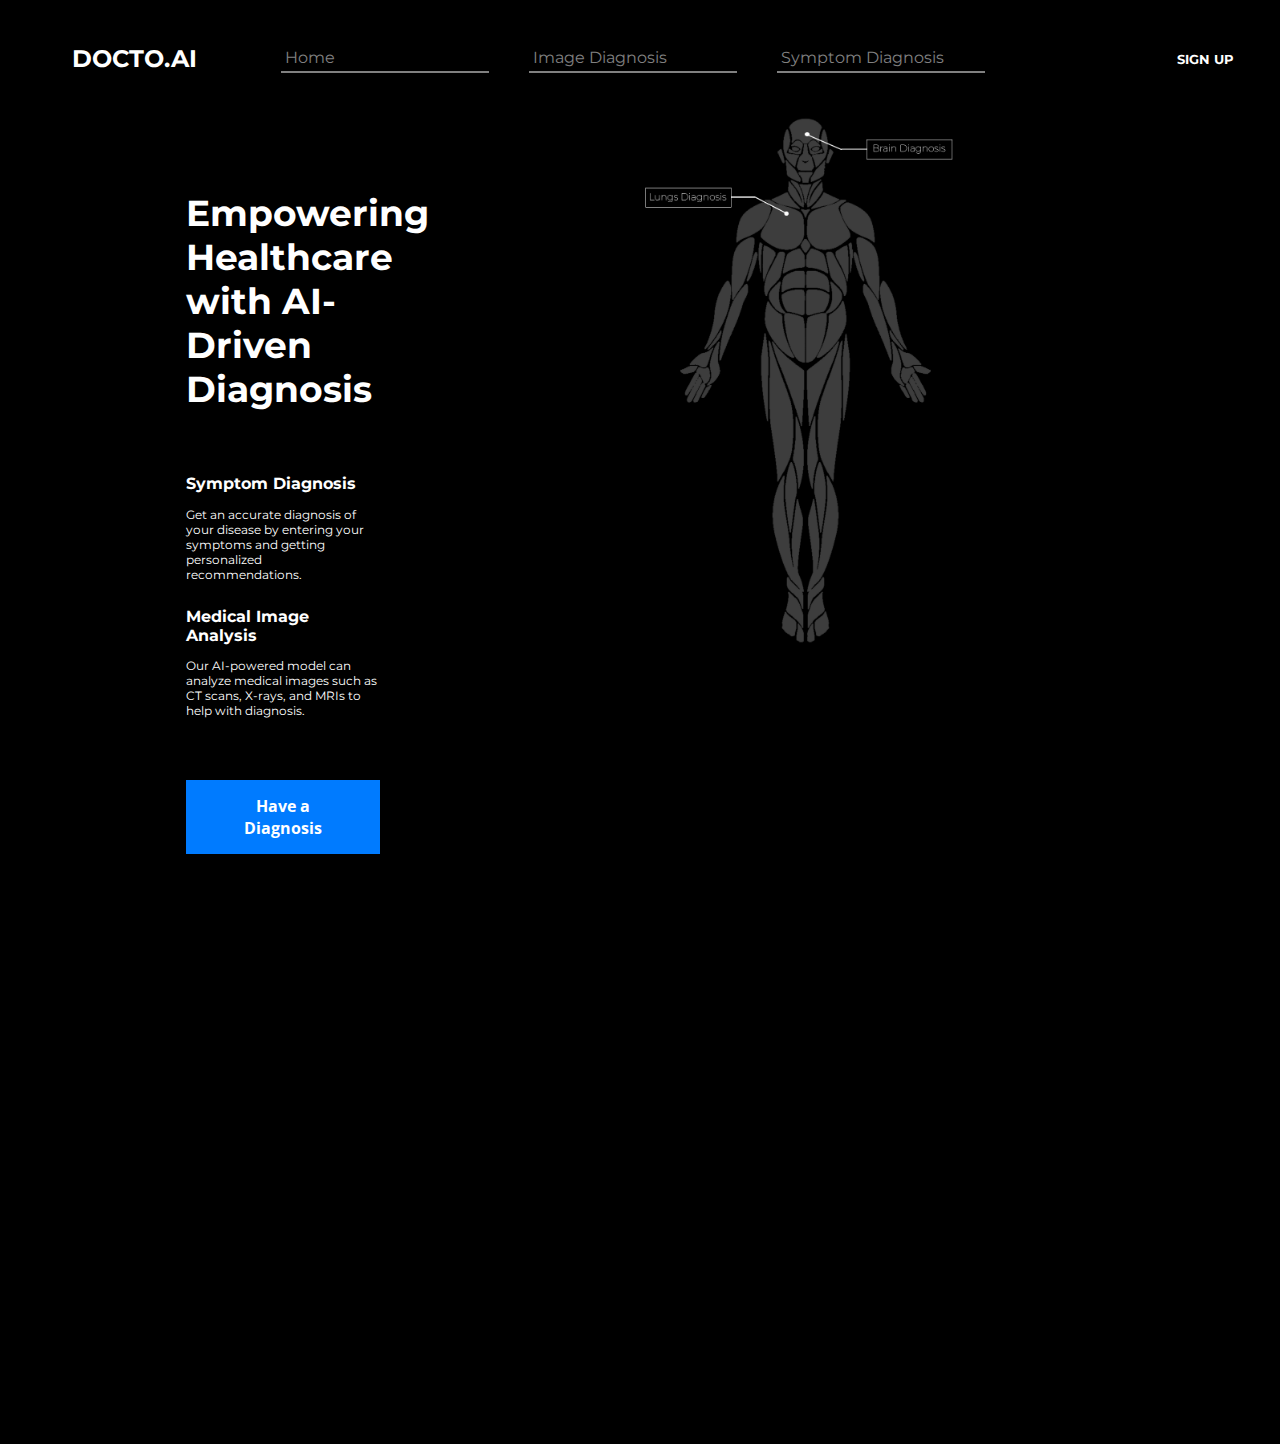
<file: index.html>
<!DOCTYPE html>
<html lang="en">
<head>
    <meta charset="UTF-8">
    <meta http-equiv="X-UA-Compatible" content="IE=edge">
    <meta name="viewport" content="width=device-width, initial-scale=1.0">
    <link rel="stylesheet" href="./style.css">
    <title>Document</title>
</head>
<body>

    <nav class="navigation">
        <div class="logo">DOCTO.AI</div>
        <ul class="nav-links">
          <li class="active">
           <a><span>Home</span></a> 
          </li>
          <li >
            <a href="pages/ImageDiagnosis.html"><span> Image Diagnosis
            </span></a> 
          </li>
          <li>
            <a><span>Symptom Diagnosis</span></a> 
          </li>
        </ul>
        <div class="sign_up">
          <button class="btn"><a href="">SIGN UP</a></button>
        </div>
      </nav>

      <div class="home">
        <div class="features">
          <h1 class="features-header">
            Empowering Healthcare with AI-Driven Diagnosis
          </h1>
          <div class="features-list">
            <div class="features-item">
              <h2 class="features-item-header">Symptom Diagnosis</h2>
              <p class="features-item-description">
                Get an accurate diagnosis of your disease by entering your
                symptoms and getting personalized recommendations.
              </p>
            </div>
            <div class="features-item">
              <h2 class="features-item-header">Medical Image Analysis</h2>
              <p class="features-item-description">
                Our AI-powered model can analyze medical images such as CT scans,
                X-rays, and MRIs to help with diagnosis.
              </p>
            </div>
          </div>
          <a href="./pages/ImageDiagnosis.html"><button class="features-button">Have a Diagnosis</button></a>
        </div>
        <div class="body-image">
          <img src = "./images/FullFullBody.png" alt = "body"/>
        </div>
      </div>
   
</body>
</html>
</file>
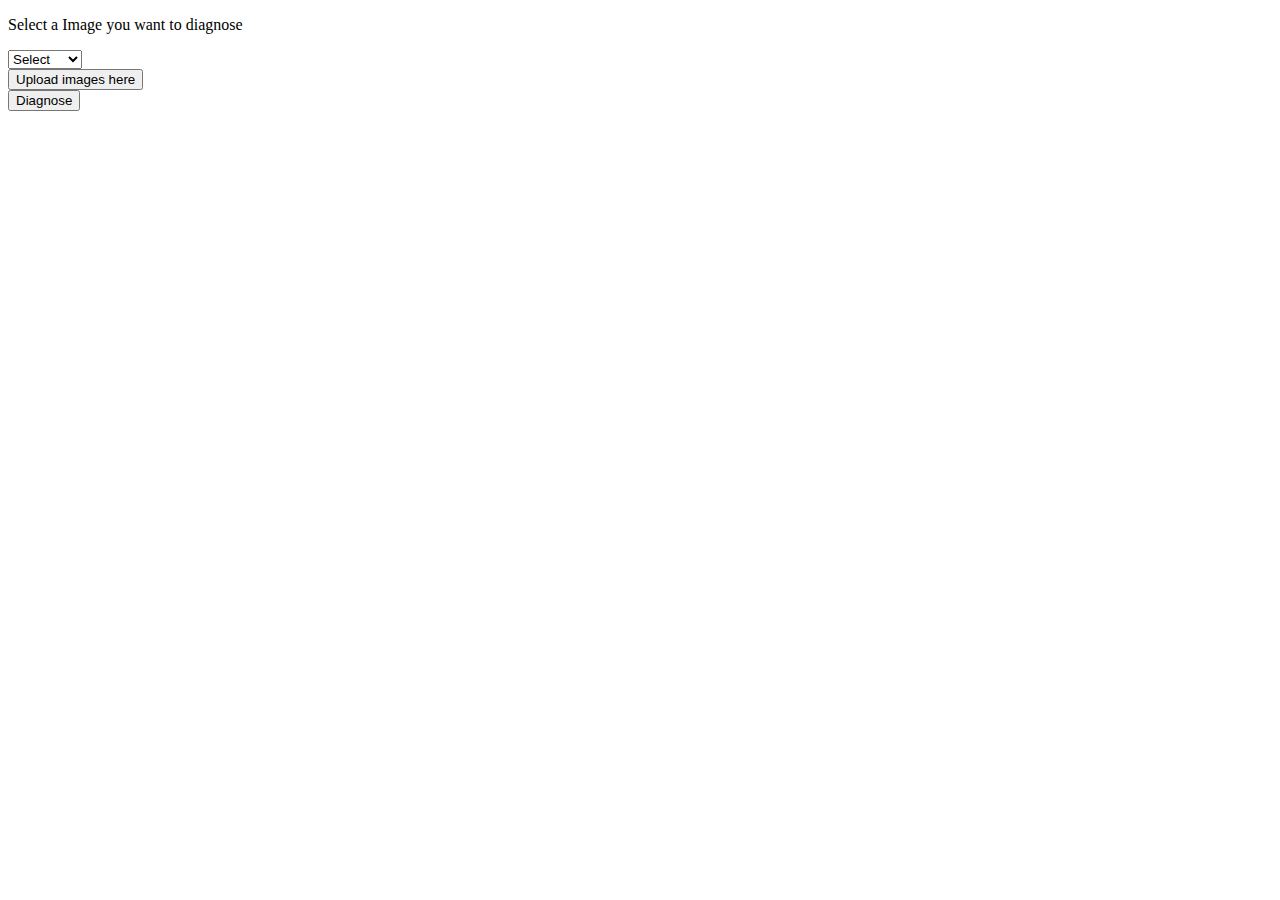
<file: DiagnoseHome.html>
<!DOCTYPE html>
<html lang="en">
  <head>
    <meta charset="UTF-8" />
    <meta http-equiv="X-UA-Compatible" content="IE=edge" />
    <meta name="viewport" content="width=device-width, initial-scale=1.0" />
    <title>Image Analysis</title>
  </head>
  <body>
    <div class="drop-menu">
      <p>Select a Image you want to diagnose</p>
      <select>
        <option value="option1">Select</option>
        <option value="option2">CT Scan</option>
        <option value="option3">MRI</option>
      </select>

      <div class="selected-content">
        <div class="imgtag">
          <button class="img-box">Upload images here</button>
        </div>
        <button class="btn">Diagnose</button>
      </div>
    </div>
  </body>
</html>
</file>
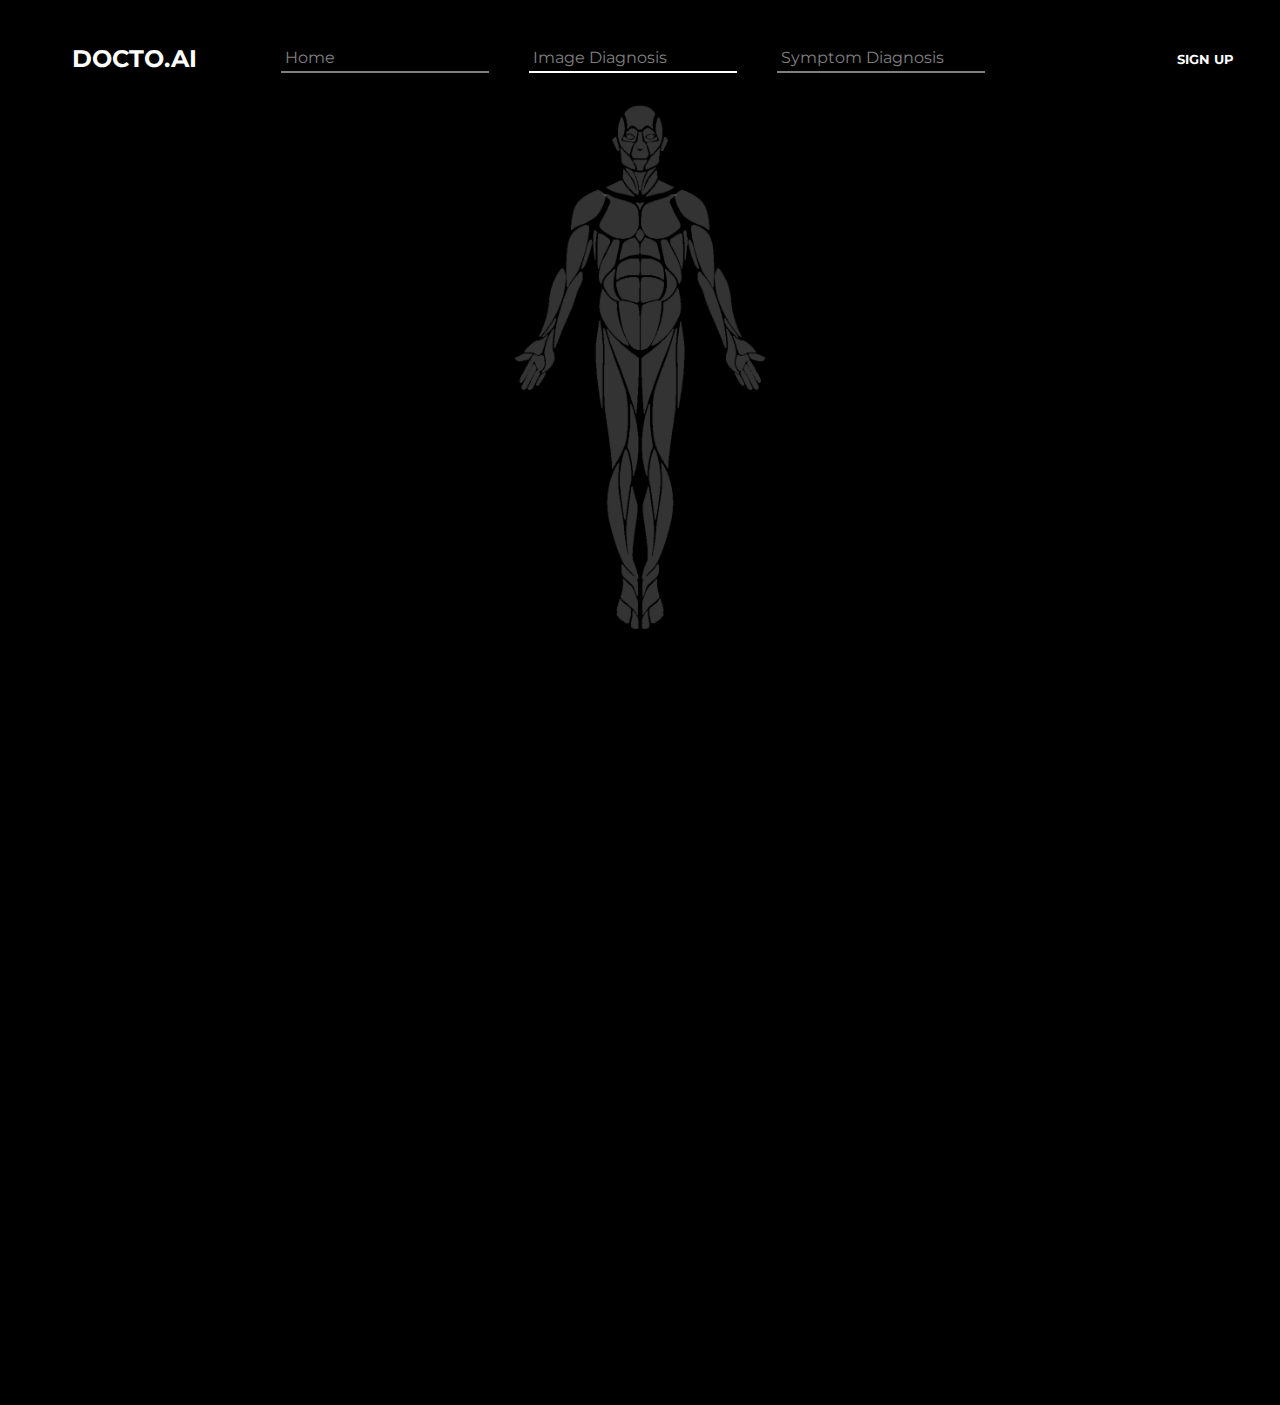
<file: pages/ImageDiagnosis.html>
<!DOCTYPE html>
<html lang="en">
<head>
    <meta charset="UTF-8">
    <meta http-equiv="X-UA-Compatible" content="IE=edge">
    <meta name="viewport" content="width=device-width, initial-scale=1.0">
    <link rel="stylesheet" href="ImageDiagnosis.css"/>
    <title>Document</title>
</head>
<body>
    <nav class="navigation">
        <div class="logo">DOCTO.AI</div>
        <ul class="nav-links">
          <li >
           <a href="../index.html"><span>Home</span></a> 
          </li>
          <li class="active">
            <a><span> Image Diagnosis
            </span></a> 
          </li>
          <li>
            <a><span>Symptom Diagnosis</span></a> 
          </li>
        </ul>
        <div class="sign_up">
          <button class="btn"><a href="">SIGN UP</a></button>
        </div>
      </nav>
   
      <div class="diagnoseBody">
        <div class="body-image">
          <div class="full-body">
            <img src="../images/FullBody.png" alt="full-body"></img></a>
          </div>
          <div class="head">
            <a href="./HeadDiagnosis.html"><img src="../images/head.png" alt="head"></img></a>
          </div>
          <div class="lungs">
            <a href="./DiagnoseHomePne.html"><img src="../images/lungs.png" alt="lungs"></img></a>
          </div>
        </div>
      </div>
</body>
</html>
</file>
<file: style.css>
@import url("https://fonts.googleapis.com/css2?family=Fredoka+One&family=Montserrat:wght@100&family=Open+Sans&family=Oswald:wght@300;500&family=Poppins&family=Rowdies&display=swap");

body {
  background-color: black;
  font-family: "Montserrat", sans-serif;
}

.navigation {
  display: flex;
  width: 100%;
  align-items: center;
  vertical-align: middle;
  margin: 24px;
  margin-left: 64px;
}

.logo {
  font-size: x-large;
  font-weight: bolder;
  margin-right: 64px;
  color: white;
}

.nav-links {
  display: flex;
  list-style: none;
  padding: 0;
  margin: 0;
}

.nav-links li {
  display: inline-block;
  min-width: 200px;
  text-decoration: none;
  color: gray;
  border-bottom: 2px solid gray;
  transition: color 0.2s ease, border-color 0.2s ease;
  margin: 20px;
  text-align: left;
  text-decoration: none;
  padding: 4px;
}

.nav-links li:hover,
.nav-links li:focus,
.nav-links liactive {
  color: white;
  font-weight: bold;
  border-bottom-color: white;
}

.nav-links li a {
  text-decoration: none;
  color: gray;
}

.nav-links li a.active,
.nav-links li a:hover {
  text-decoration: none;
  color: white;
  font-weight: bold;
}

.sign_up {
  display: flex;
  flex-direction: row;
  list-style: none;
  padding: 0;
}

.sign_up button {
  display: inline-block;
  min-width: 200px;
  text-decoration: none;
  color: white;
  background-color: transparent;
  transition: color 0.2s ease, border-color 0.2s ease;
  /* margin: 20px; */

  margin-left: 100px;
  border: 2px solid transparent;
  text-align: center;
  font-family: "Montserrat", sans-serif;
  font-weight: bold;
  padding: 4px;
}

.sign_up .btn a:hover,
.sign_up .btn a.focus,
.sign_up .btn a.active {
  background-color: white;
  border: 2px solid white;
  color: black;
  padding: 4px 16px;
}
.sign_up .btn a {
  text-decoration: none;
  color: white;
}

.home {
  display: flex;
  flex-direction: row;
  justify-content: space-between;
  vertical-align: middle;
}

.features {
  display: flex;
  flex-direction: column;
  padding: 50px;
  margin-left: 128px;
}

.features-header {
  width: 100%;
  font-size: 36px;
  margin-bottom: 50px;
  color: white;
  text-align: start;
}

.features-list {
  display: flex;
  flex-direction: column;
  text-align: start;
  justify-content: space-between;
  width: 100%;
}

.features-item {
  width: 80%;
  color: white;
}

.features-item-header {
  font-size: 16px;
}

.features-item-description {
  font-size: 12px;
}

.features-item-list {
  font-size: 16px;
}

.features-button {
  width: 80%;
  font-family: "Segoe UI", Roboto, Oxygen, Ubuntu, Cantarell, "Open Sans",
    "Helvetica Neue", sans-serif;
  font-size: 16px;
  font-weight: bold;
  color: #fff;
  background-color: #007bff;
  border: none;
  padding: 15px 30px;
  margin-top: 50px;
  cursor: pointer;
}

.features-button:hover {
  background-color: #0069d9;
}

.body-image {
  position: relative;
  right: -10%;
  justify-content: center;
  margin-left: 40px;
  align-items: center;
}
.body-image img {
  height: 40%;
}
</file>
<file: pages/ImageDiagnosis.css>
@import url("https://fonts.googleapis.com/css2?family=Fredoka+One&family=Montserrat:wght@100&family=Open+Sans&family=Oswald:wght@300;500&family=Poppins&family=Rowdies&display=swap");

body {
  background-color: black;
  font-family: "Montserrat", sans-serif;
}

.navigation {
  display: flex;
  width: 100%;
  align-items: center;
  vertical-align: middle;
  margin: 24px;
  margin-left: 64px;
}

.logo {
  font-size: x-large;
  font-weight: bolder;
  margin-right: 64px;
  color: white;
}

.nav-links {
  display: flex;
  list-style: none;
  padding: 0;
  margin: 0;
}

.nav-links li {
  display: inline-block;
  min-width: 200px;
  text-decoration: none;
  color: gray;
  border-bottom: 2px solid gray;
  transition: color 0.2s ease, border-color 0.2s ease;
  margin: 20px;
  text-align: left;
  padding: 4px;
}

.nav-links li:hover,
.nav-links li:focus,
.nav-links li.active {
  color: white;
  border-bottom-color: white;
}

.nav-links li a {
  text-decoration: none;
  color: gray;
}

.nav-links li a.active,
.nav-links li a:hover {
  text-decoration: none;
  color: white;
  font-weight: bold;
}
.sign_up {
  display: flex;
  flex-direction: row;
  list-style: none;
  padding: 0;
}

.sign_up button {
  display: inline-block;
  min-width: 200px;
  text-decoration: none;
  color: white;
  background-color: transparent;
  transition: color 0.2s ease, border-color 0.2s ease;
  /* margin: 20px; */

  margin-left: 100px;
  border: 2px solid transparent;
  text-align: center;
  font-family: "Montserrat", sans-serif;
  font-weight: bold;
  padding: 4px;
}

.sign_up .btn a:hover,
.sign_up .btn a.focus,
.sign_up .btn a.active {
  background-color: white;
  border: 2px solid white;
  color: black;
  padding: 4px 16px;
}
.sign_up .btn a {
  text-decoration: none;
  color: white;
}

.diagnoseBody{
  height: 50%;
}

.diagnoseBody .body-image {
  justify-content: center;
  align-items: center;
  height: 100vw;
  position: relative;
}

.diagnoseBody .full-body img{
  opacity: 20%;
  position: absolute;
  left: 50%;
  transform: translateX(-50%);
  height: 40%;
}

.diagnoseBody .head {
  opacity: 20%;
  position: absolute;
  top: -1%;
  left: 50%;
  transform: translateX(-50%);
  height: 5%;
  transition: color 0.2s ease, border-color 0.2s ease;
}

.diagnoseBody .head img{
  height: 40%;
}

.diagnoseBody .lungs {
  opacity: 20%;
  position: absolute;
  top: 6%;
  left: 50%;
  transform: translateX(-50%);
  height: 13%;
  transition: color 0.2s ease, border-color 0.2s ease;
}

.diagnoseBody .lungs img{
  height: 40%;
}

.diagnoseBody .head:hover {
  opacity: 100%;
}

.diagnoseBody .lungs:hover {
  opacity: 100%;
}
</file>
